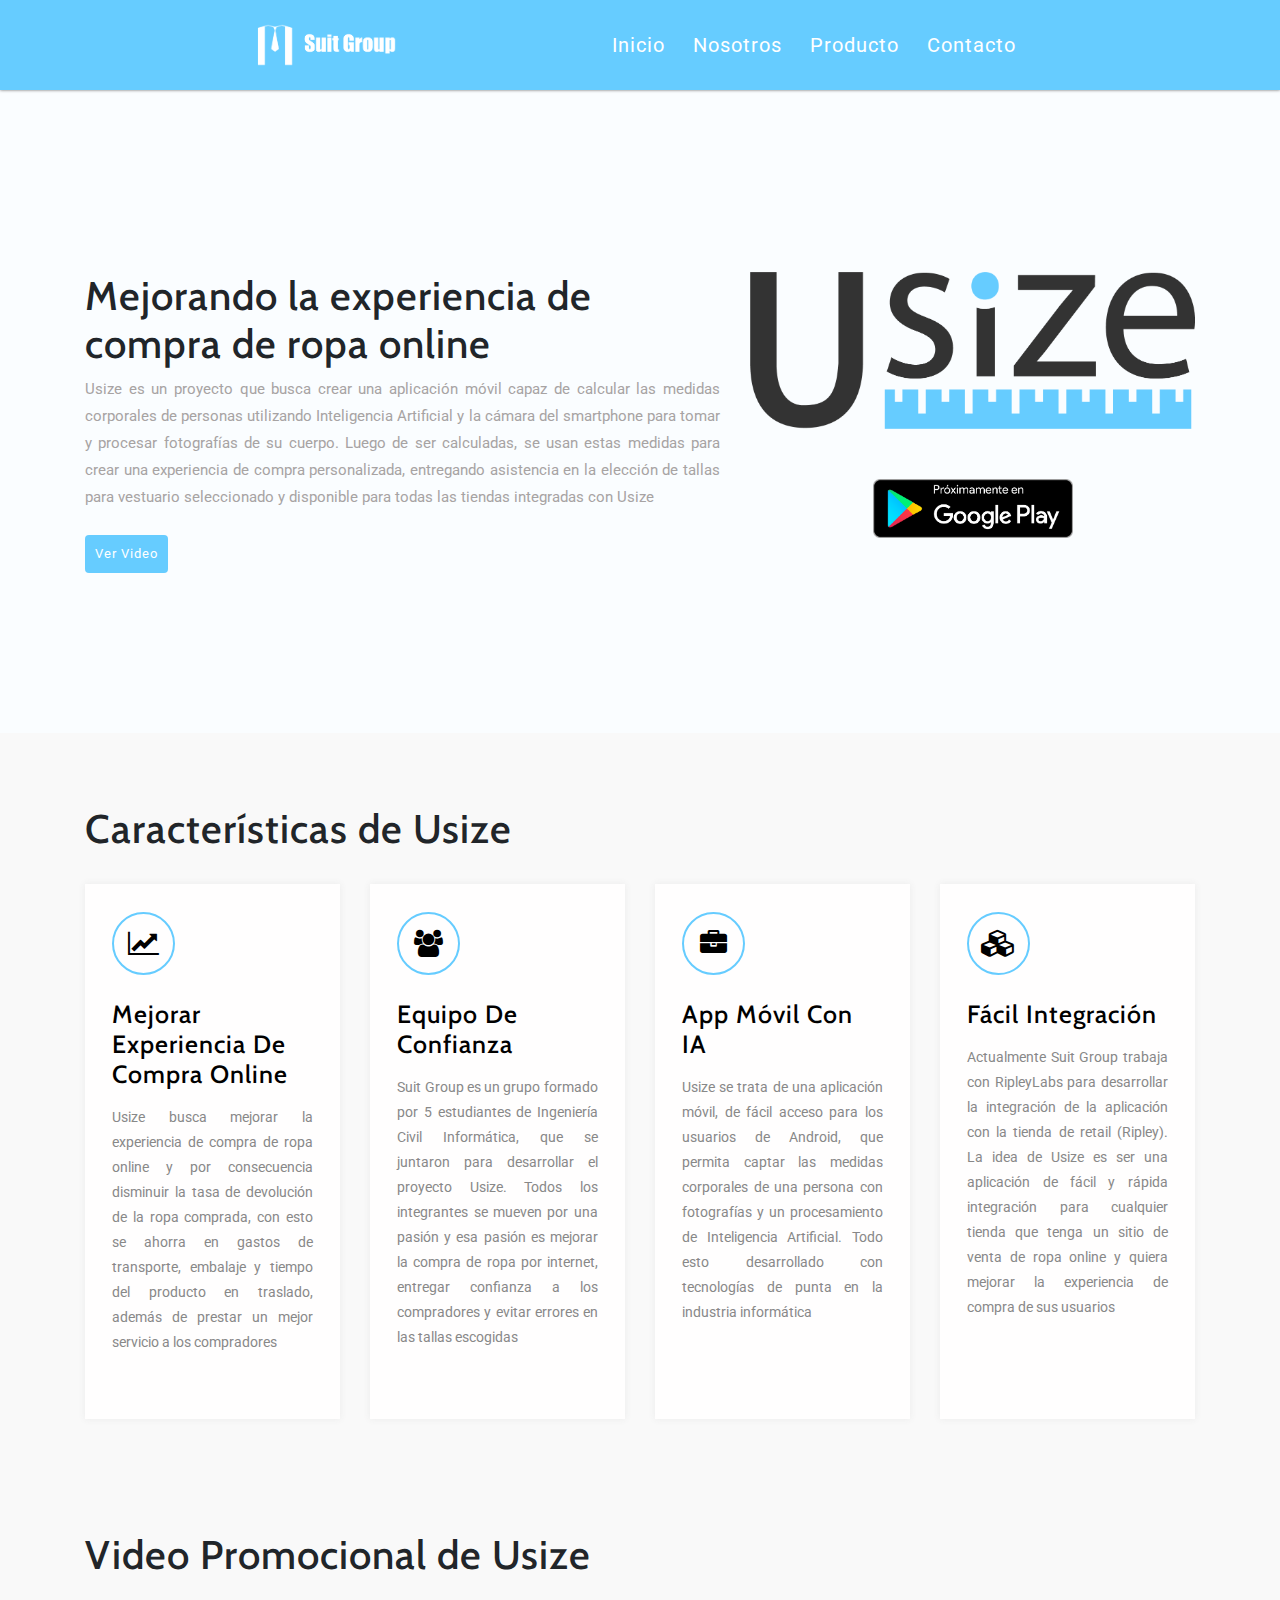
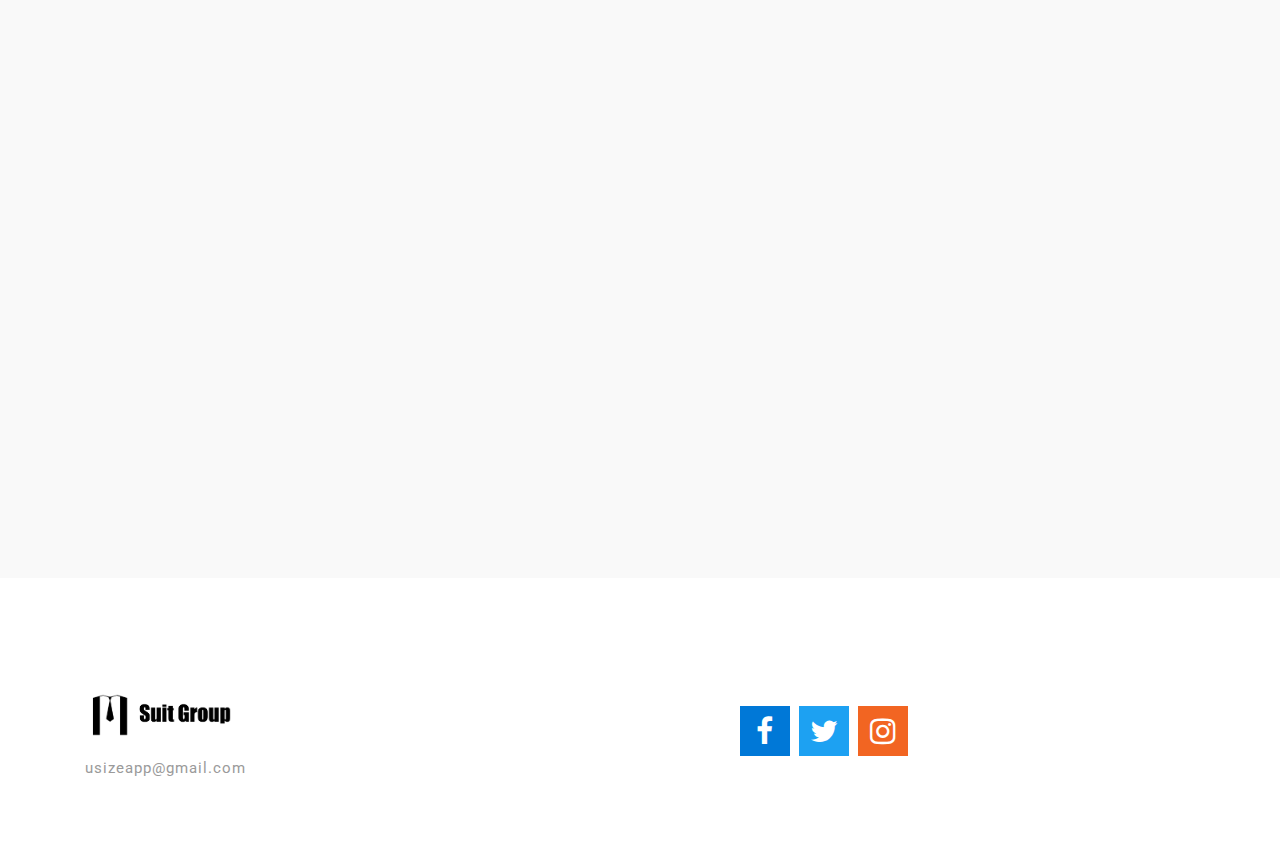
<file: index.html>
<!DOCTYPE html>
<head>
  <title>Suit Group</title>
  <meta charset="UTF-8">
  <!--booststrap-->
  <link href="css/bootstrap.min.css" rel="stylesheet" type="text/css" media="all">
  <!--//booststrap end-->
  <!-- font-awesome icons -->
  <link href="css/font-awesome.min.css" rel="stylesheet">
  <!-- //font-awesome icons -->
  <!--stylesheets-->
  <link href="css/style.css" rel='stylesheet' type='text/css' media="all">
  <!--//stylesheets-->
  <link href="//fonts.googleapis.com/css?family=Cabin:400,500,600,700" rel="stylesheet">
  <link href="//fonts.googleapis.com/css?family=Roboto:300,400,500" rel="stylesheet">
</head>

<body>
  <div class="main-top" id="home">
    <!-- header -->
    <div class="header-top d-lg-flex justify-content-between align-items-right ">
      <div id="logo">
        <h1>
          <a class="logo-sg" href="index.html"><img class= "logo-sg" src="images/largo_blanco.png" ></a>
        </h1>
      </div>
      <nav>
        <ul class="menu">
          <li>
            <a href="index.html" class="active">Inicio</a>
          </li>
          <li>
            <a href="nosotros.html">Nosotros</a>
          </li>
          <li>
            <a href="producto.html">Producto</a>
          </li>
          <li>
            <a href="contacto.html">Contacto</a>
          </li>
        </ul>
      </nav>
    </div>
    <div class="container">
      <div class="slider-info">
        <div class="row">
          <div class="col-lg-7 col-md-7 ">
            <h1>Mejorando la experiencia de compra
              de ropa online</h1>
            <p class="mt-2">Usize es un proyecto que busca crear una aplicación móvil capaz de calcular las medidas corporales de personas utilizando Inteligencia Artificial y la cámara del smartphone para tomar y procesar fotografías de su cuerpo. Luego de ser calculadas, se usan estas medidas para crear una experiencia de compra personalizada, entregando asistencia en la elección de tallas para vestuario seleccionado y disponible para todas las tiendas integradas con Usize</p>
            <div class="outs_more-buttn mt-md-4 mt-3">
              <a href="#video-usize">Ver Video</a>
            </div>
          </div>
          <div class="col-lg-5 col-md-5 banner-two-grid " style="text-align: center">
            <img src="images/b1.png" alt="Usize logo" style="width: 100%;">
            <br>
            <img src="images/google-play-badge.png" alt="googleplay logo" style="width: 200px; padding-top:50px">
          </div>
        </div>
      </div>
    </div>
  </div>
  <!-- banner -->



  <!-- descripcion -->
  <section class="about py-lg-4 py-md-3 py-sm-3 py-3">
    <div class="container py-lg-5 py-md-5 py-sm-4 py-3">
        <h1 class="caracteristicas">Características de Usize</h1>
      <div class="row">
        <div class="col-lg-3 col-md-6 col-sm-6 my-3 about-grid-gried">
          <div class="about-fashion-grid meh">
            <div class="about-icon text-center">
              <span class="fa fa-line-chart" aria-hidden="true"></span>
            </div>
            <div class="about-wthree-grid mb-3 mt-lg-4 mt-3">
              <h4>Mejorar Experiencia de Compra Online</h4>
            </div>
            <p class="mt-2">Usize busca mejorar la experiencia de compra de ropa online y por consecuencia disminuir la tasa de devolución de la ropa comprada, con esto se ahorra en gastos de transporte, embalaje y tiempo del producto en traslado, además de prestar un mejor servicio a los compradores </p>
          </div>
        </div>
        <div class="col-lg-3 col-md-6 col-sm-6 my-3 about-grid-gried">
          <div class="about-fashion-grid meh">
            <div class="about-icon text-center">
              <span class="fa fa-users" aria-hidden="true"></span>
            </div>
            <div class="about-wthree-grid mb-3 mt-lg-4 mt-3">
              <h4>Equipo de Confianza</h4>
            </div>
            <p>Suit Group es un grupo formado por 5 estudiantes de Ingeniería Civil Informática, que se juntaron para desarrollar el proyecto Usize. Todos los integrantes se mueven por una pasión y esa pasión es mejorar la compra de ropa por internet, entregar confianza a los compradores y evitar errores en las tallas escogidas</p>
          </div>
        </div>
        <div class="col-lg-3 col-md-6 col-sm-6 my-3 about-grid-gried">
          <div class="about-fashion-grid meh">
            <div class="about-icon text-center">
              <span class="fa fa-briefcase" aria-hidden="true"></span>
            </div>
            <div class="about-wthree-grid mb-3 mt-lg-4 mt-3">
              <h4>App Móvil con IA</h4>
            </div>
            <p>Usize se trata de una aplicación móvil, de fácil acceso para los usuarios de Android, que permita captar las medidas corporales de una persona con fotografías y un procesamiento de Inteligencia Artificial. Todo esto desarrollado con tecnologías de punta en la industria informática</p>
          </div>
        </div>
        <div class="col-lg-3 col-md-6 col-sm-6 my-3 about-grid-gried">
          <div class="about-fashion-grid meh">
            <div class="about-icon text-center">
              <span class="fa fa-cubes" aria-hidden="true"></span>
            </div>
            <div class="about-wthree-grid mb-3 mt-lg-4 mt-3">
              <h4>Fácil Integración</h4>
            </div>
            <p>Actualmente Suit Group trabaja con RipleyLabs para desarrollar la integración de la aplicación con la tienda de retail (Ripley). La idea de Usize es ser una aplicación de fácil y rápida integración para cualquier tienda que tenga un sitio de venta de ropa online y quiera mejorar la experiencia de compra de sus usuarios</p>
          </div>
        </div>
      </div>
    </div>
  </section>
  <!--//descripcion -->

  <!-- noticias -->
  <section class="about py-lg-4 py-md-3 py-sm-3 py-3">
      <div class="container py-lg-5 py-md-5 py-sm-4 py-3" style="padding-top:0 !important">
        <h1 id="video-usize">Video Promocional de Usize</h1>
        <div class="row">
          <div class="col" align="center">
            <iframe src="https://www.youtube.com/embed/lKqHnBtaF8E" allow="accelerometer; autoplay; encrypted-media; gyroscope; picture-in-picture" allowfullscreen="" width="100%" height="500" frameborder="0"></iframe>
           </div>
        </div>
  </div>
  </section>


  <!-- footer -->
  <section class="footer-w3layouts-bottem py-lg-4 py-md-3 py-sm-3 py-3">
    <div class="container py-lg-5 py-md-5 py-sm-4 py-3">
      <div class="row mt-lg-4 mt-3">
        <div class="col-lg-5 col-md-4 footer-titles my-3">
          <h2>
            <a class="logo-sg" href="index.html"><img class= "logo-sg" src="images/largo.png" ></a>
          </h2>
          <p class="pt-3">
            <a href="mailto:usizeapp@gmail.com">usizeapp@gmail.com</a>
          </p>
        </div>
        <div class="footer-titles col-lg-4 col-md-4 my-3">
          <div class="social-icons mt-3">
            <ul>
              <li class="facebook">
                <a href="https://www.facebook.com/usizeapp">
                  <span class="fa fa-facebook"></span>
                </a>
              </li>
              <li class="twitter">
                <a href="https://twitter.com/usizeapp">
                  <span class="fa fa-twitter"></span>
                </a>
              </li>
              <li class="ig">
                <a href="https://www.instagram.com/usizeapp/">
                  <span class="fa fa-instagram"></span>
                </a>
              </li>
            </ul>
          </div>
        </div>
      </div>
    </div>
  </section>
  <!--//footer -->
</body>

</html>
</file>
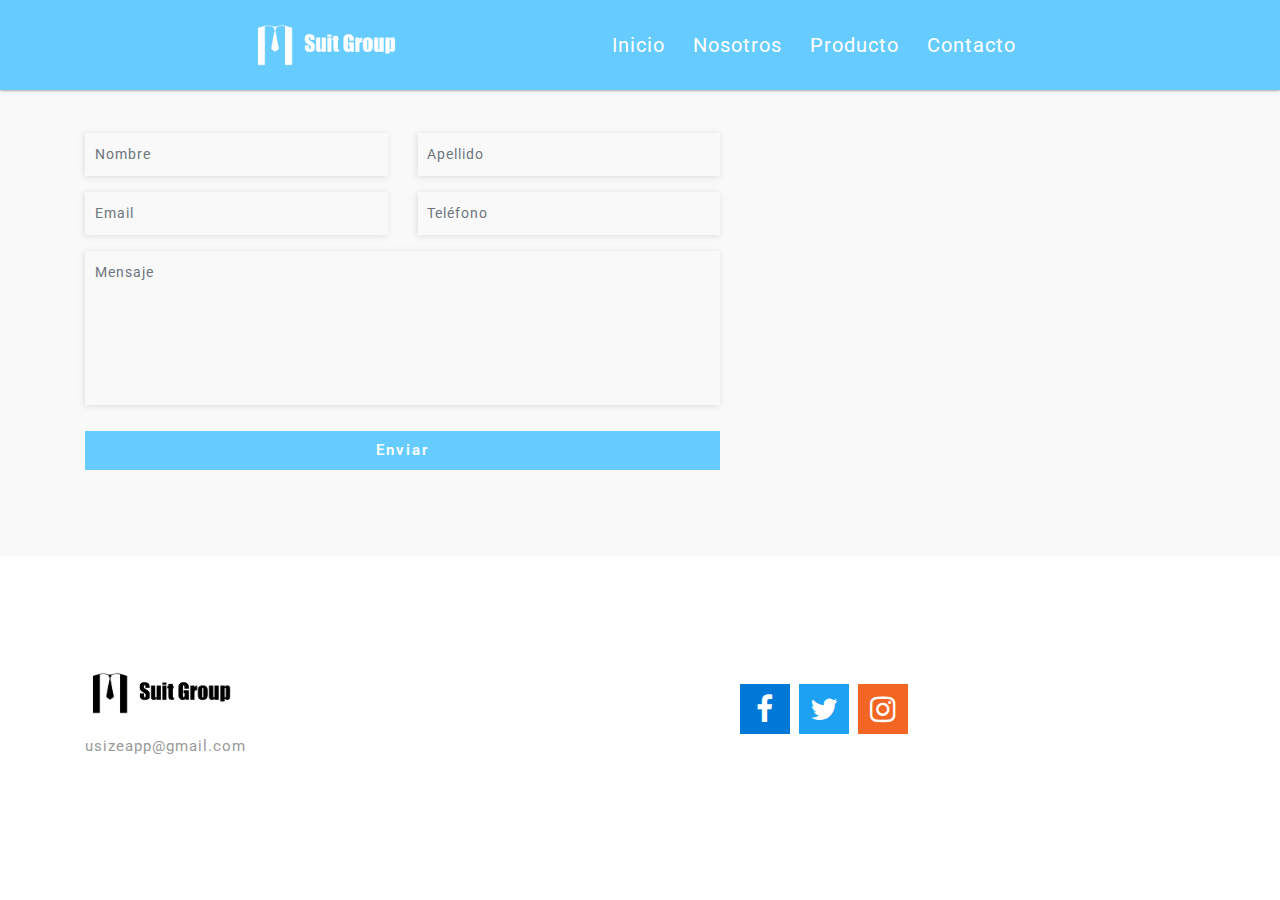
<file: contacto.html>
<!DOCTYPE html>
<head>
  <title>Suit Group - Contacto</title>
  <meta charset="UTF-8">
  <!--booststrap-->
  <link href="css/bootstrap.min.css" rel="stylesheet" type="text/css" media="all">
  <!--//booststrap end-->
  <!-- font-awesome icons -->
  <link href="css/font-awesome.min.css" rel="stylesheet">
  <!-- //font-awesome icons -->
  <!--stylesheets-->
  <link href="css/style.css" rel='stylesheet' type='text/css' media="all">
  <!--//stylesheets-->
  <link href="//fonts.googleapis.com/css?family=Cabin:400,500,600,700" rel="stylesheet">
  <link href="//fonts.googleapis.com/css?family=Roboto:300,400,500" rel="stylesheet">
</head>

<body>
  <div>
    <!-- header -->
    <div class="header-top d-lg-flex justify-content-between align-items-right ">
      <div id="logo">
        <h1>
            <a class="logo-sg" href="index.html"><img class= "logo-sg" src="images/largo_blanco.png" ></a>
        </h1>
      </div>
      <nav>
        <ul class="menu">
          <li>
            <a href="index.html" class="active">Inicio</a>
          </li>
          <li>
            <a href="nosotros.html">Nosotros</a>
          </li>
          <li>
            <a href="producto.html">Producto</a>
          </li>
          <li>
            <a href="contacto.html">Contacto</a>
          </li>
        </ul>
      </nav>
    </div>
  </div>
  <div class="using-border py-3">
    <div class="inner_breadcrumb  ml-4">
      <ul class="short_ls text-center">
        <li>
          <a href="index.html">Inicio</a>
          <span>/ /</span>
        </li>
        <li>Contacto</li>
      </ul>
    </div>
  </div>
  <!-- contact -->
  <section class="contact py-lg-4 py-md-3 py-sm-3 py-3">
    <div class="container py-lg-5 py-md-5 py-sm-4 py-3">
      <div class="row">
        <div class="col-lg-7 col-md-7">
          <form action="mailto:usizeapp@egmail.com" method="post">
            <div class="row">
              <div class="col-lg-6 col-md-6 col-sm-6 form-group contact-forms">
                <input type="text" class="form-control" placeholder="Nombre" required="">
              </div>
              <div class="col-lg-6 col-md-6 col-sm-6 form-group contact-forms">
                <input type="text" class="form-control" placeholder="Apellido" required="">
              </div>
              <div class="col-lg-6 col-md-6 col-sm-6 form-group contact-forms">
                <input type="email" class="form-control" placeholder="Email" required="">
              </div>
              <div class="col-lg-6 col-md-6 col-sm-6 form-group contact-forms">
                <input type="text" class="form-control" placeholder="Teléfono" required="">
              </div>
            </div>
            <div class=" form-group contact-forms">
              <textarea class="form-control" placeholder="Mensaje" required=""></textarea>
            </div>
            <button type="submit" class="btn sent-butnn btn-lg">Enviar</button>

          </form>
        </div>
        <!--//map -->
        <div class="col-lg-5 col-md-5 address_mail_footer_grids"><iframe width="600" height="500" id="gmap_canvas" src="https://maps.google.com/maps?q=usm%20san%20joaquin&t=&z=17&ie=UTF8&iwloc=&output=embed" frameborder="0" scrolling="no" marginheight="0" marginwidth="0"></iframe>
        </div>
        <!-- map -->
      </div>
    </div>
  </section>
  <!--//contact -->
  <!-- footer -->
  <section class="footer-w3layouts-bottem py-lg-4 py-md-3 py-sm-3 py-3">
    <div class="container py-lg-5 py-md-5 py-sm-4 py-3">
      <div class="row mt-lg-4 mt-3">
        <div class="col-lg-5 col-md-4 footer-titles my-3">
          <h2>
            <a class="logo-sg" href="index.html"><img class= "logo-sg" src="images/largo.png" ></a>
          </h2>
          <p class="pt-3">
            <a href="mailto:usizeapp@gmail.com">usizeapp@gmail.com</a>
          </p>
        </div>
        <div class="footer-titles col-lg-4 col-md-4 my-3">
          <div class="social-icons mt-3">
            <ul>
              <li class="facebook">
                <a href="https://www.facebook.com/usizeapp">
                  <span class="fa fa-facebook"></span>
                </a>
              </li>
              <li class="twitter">
                <a href="https://twitter.com/usizeapp">
                  <span class="fa fa-twitter"></span>
                </a>
              </li>
              <li class="ig">
                <a href="https://www.instagram.com/usizeapp/">
                  <span class="fa fa-instagram"></span>
                </a>
              </li>
            </ul>
          </div>
        </div>
      </div>
    </div>
  </section>
  <!--//footer -->
</body>

</html>
</file>
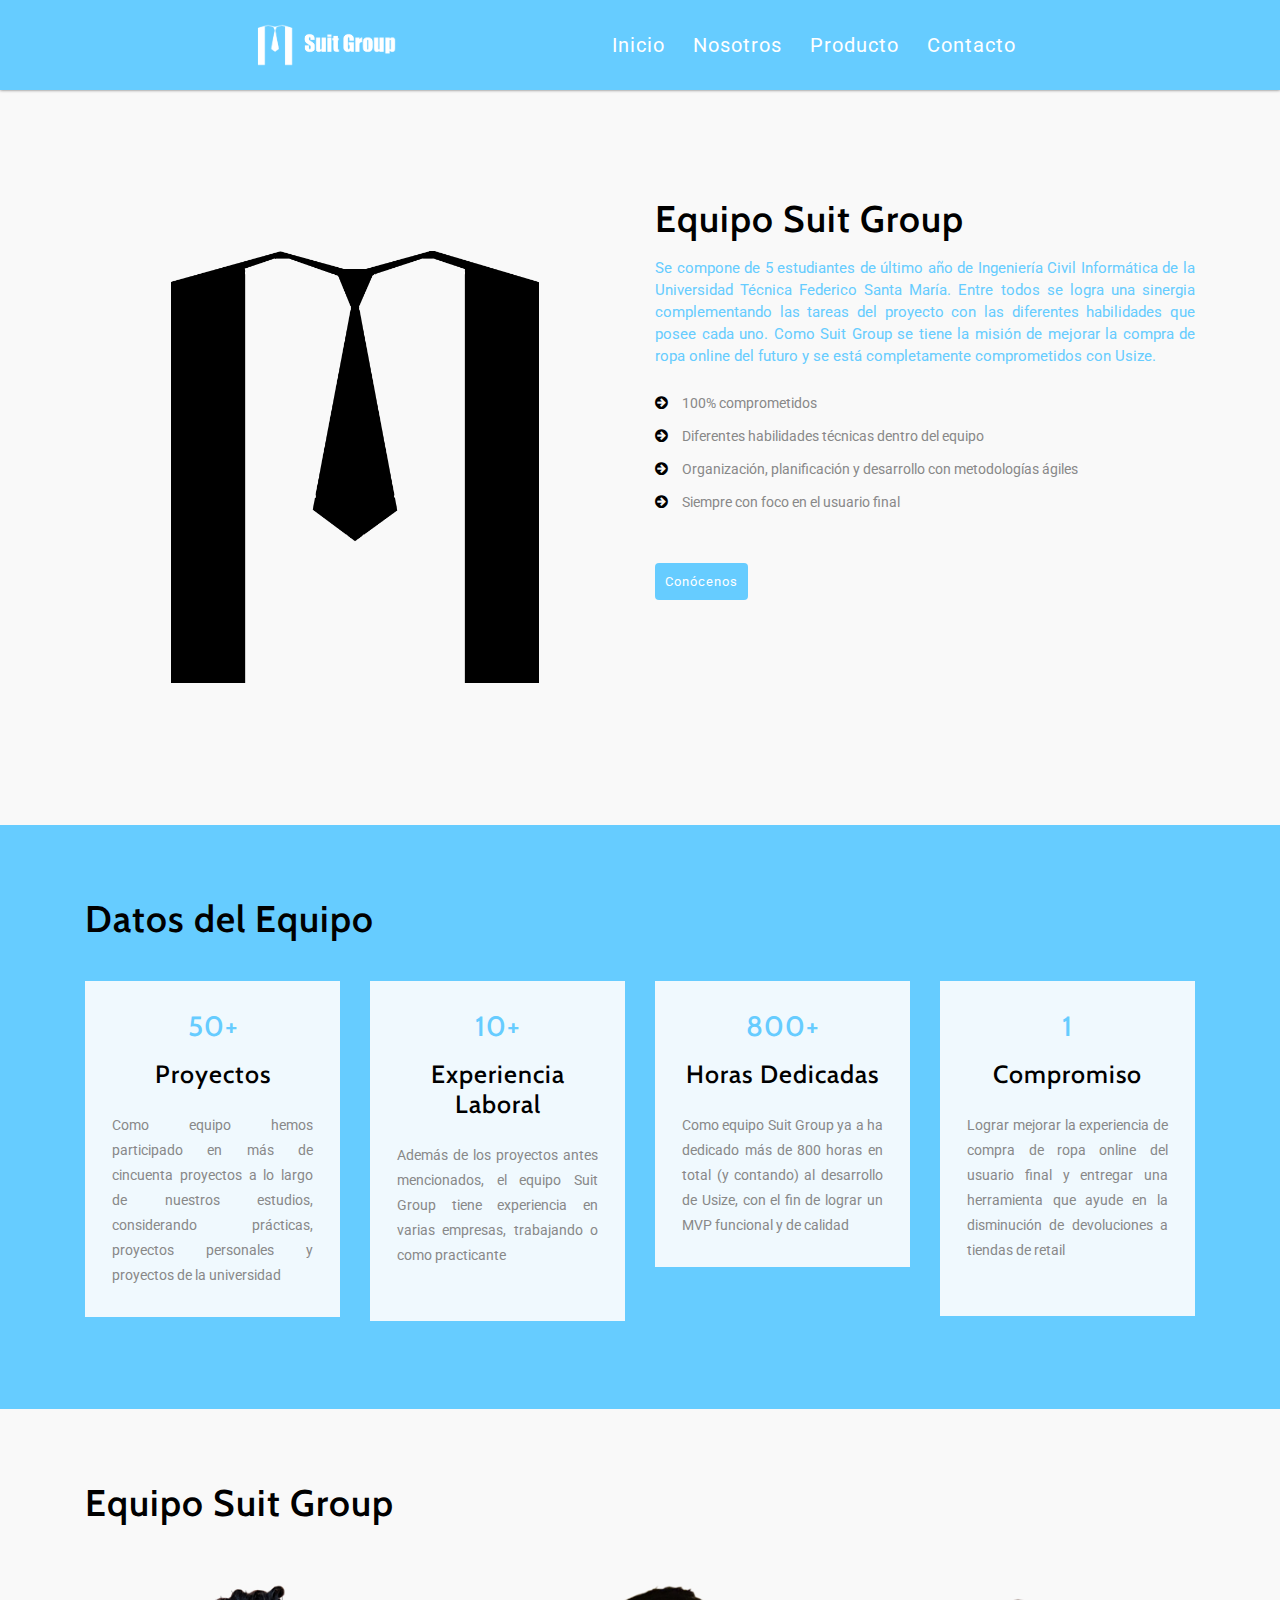
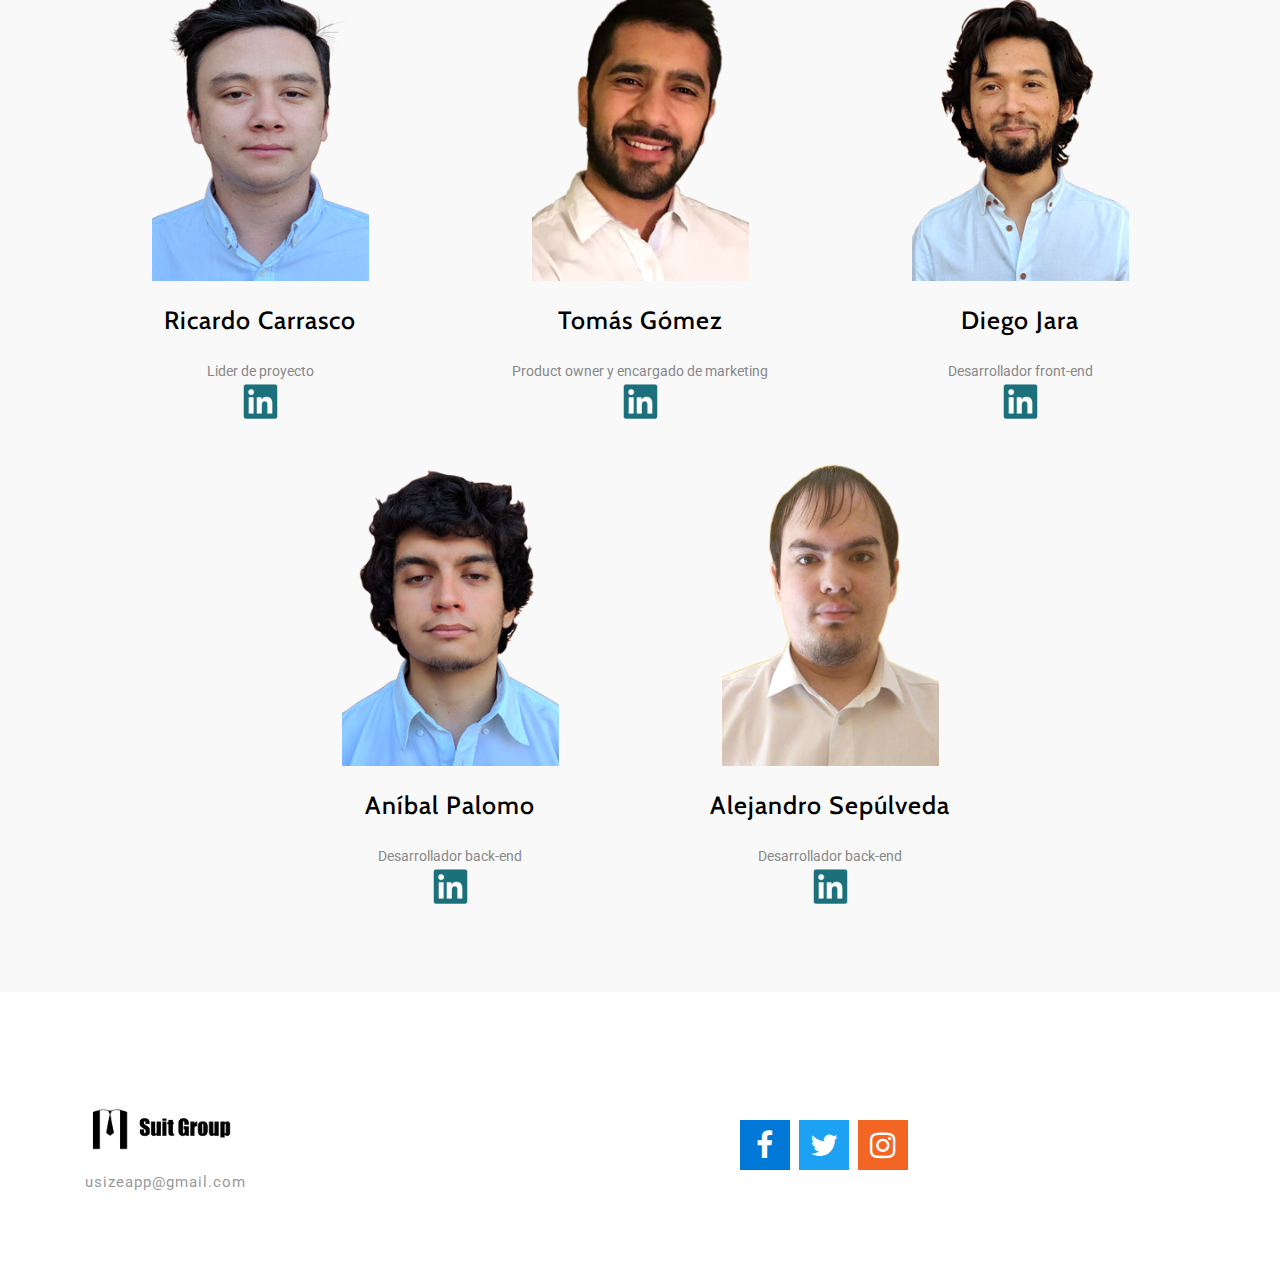
<file: nosotros.html>
<!DOCTYPE html>

<head>
  <title>Suit Group - Nosotros</title>
  <meta charset="UTF-8">
  <!--booststrap-->
  <link href="css/bootstrap.min.css" rel="stylesheet" type="text/css" media="all">
  <!--//booststrap end-->
  <!-- font-awesome icons -->
  <link href="css/font-awesome.min.css" rel="stylesheet">
  <!-- //font-awesome icons -->
  <!--stylesheets-->
  <link href="css/style.css" rel='stylesheet' type='text/css' media="all">
  <!--//stylesheets-->
  <link href="//fonts.googleapis.com/css?family=Cabin:400,500,600,700" rel="stylesheet">
  <link href="//fonts.googleapis.com/css?family=Roboto:300,400,500" rel="stylesheet">
</head>

<body>
  <div>
    <!-- header -->
    <div class="header-top d-lg-flex justify-content-between align-items-right ">
      <div id="logo">
        <h1>
          <a class="logo-sg" href="index.html"><img class="logo-sg" src="images/largo_blanco.png"></a>
        </h1>
      </div>
      <nav>
        <ul class="menu">
          <li>
            <a href="index.html" class="active">Inicio</a>
          </li>
          <li>
            <a href="nosotros.html">Nosotros</a>
          </li>
          <li>
            <a href="producto.html">Producto</a>
          </li>
          <li>
            <a href="contacto.html">Contacto</a>
          </li>
        </ul>
      </nav>
    </div>
  </div>
  <div class="using-border py-3">
    <div class="inner_breadcrumb  ml-4">
      <ul class="short_ls text-center">
        <li>
          <a href="index.html">Inicio</a>
          <span>/ /</span>
        </li>
        <li>Nosotros</li>
      </ul>
    </div>
  </div>
  <!--//banner -->
  <!-- about -->
  <section class="about py-lg-4 py-md-3 py-sm-3 py-3">
    <div class="container py-lg-5 py-md-5 py-sm-4 py-3">
      <div class="row mt-lg-5 mt-md-4 mt-3 ">
        <div class="col-lg-6 col-md-6 my-3">

          <img src="images/logo_SG.png" alt="news image" class="img-fluid">

        </div>
        <div class="col-lg-6 col-md-6 my-3">
          <h3 class="title">Equipo Suit Group</h3>
          <p class="sub-w3layouts-title mt-3">Se compone de 5 estudiantes de último año de Ingeniería Civil Informática
            de la Universidad Técnica Federico Santa María. Entre todos se logra una sinergia complementando las tareas
            del proyecto con las diferentes habilidades que posee cada uno. Como Suit Group se tiene la misión de
            mejorar la compra de ropa online del futuro y se está completamente comprometidos con Usize.</p>
          <div class="wthree-about-list mt-md-4 mt-3">
            <ul>
              <li class="mt-2">
                <span class="fa fa-arrow-circle-right pr-2" aria-hidden="true"></span>
                <p>
                  100% comprometidos</p>
              </li>
              <li class="mt-2">
                <span class="fa fa-arrow-circle-right pr-2" aria-hidden="true"></span>
                <p>
                  Diferentes habilidades técnicas dentro del equipo</p>
              </li>
              <li class="mt-2">
                <span class="fa fa-arrow-circle-right pr-2" aria-hidden="true"></span>
                <p>
                  Organización, planificación y desarrollo con metodologías ágiles </p>
              </li>
              <li class="mt-2">
                <span class="fa fa-arrow-circle-right pr-2" aria-hidden="true"></span>
                <p>
                  Siempre con foco en el usuario final</p>
              </li>
            </ul>
          </div>
          <div class="outs_more-buttn mt-lg-5 mt-md-4 mt-3">
            <a href="#equipo">Conócenos</a>
          </div>
        </div>
      </div>
    </div>
  </section>
  <!--//about -->
  <!-- counter -->
  <section class="counter py-lg-4 py-md-3 py-sm-3 py-3">
    <div class="container py-lg-5 py-md-5 py-sm-4 py-3">
      <h3 class="title mb-md-4 mb-3">Datos del Equipo</h3>
      <div class="row">
        <div class="col-lg-3 col-md-6 col-sm-6 text-center my-3 counter-list-grid">
          <div class="counter-wthree-list">
            <h4>50+</h4>
            <h6 class="mt-3"> proyectos</h6>

            <p class="mt-lg-4 mt-3">Como equipo hemos participado en más de cincuenta proyectos a lo largo de nuestros
              estudios, considerando prácticas, proyectos personales y proyectos de la universidad</p>
          </div>
        </div>
        <div class="col-lg-3 col-md-6 col-sm-6 text-center my-3 counter-list-grid">
          <div class="counter-wthree-list">
            <h4>10+</h4>
            <h6 class="mt-3">experiencia laboral </h6>

            <p class="mt-lg-4 mt-3">Además de los proyectos antes mencionados, el equipo Suit Group tiene experiencia en
              varias empresas, trabajando o como practicante</p> <br>
          </div>
        </div>
        <div class="col-lg-3 col-md-6 col-sm-6 text-center my-3 counter-list-grid">
          <div class="counter-wthree-list">
            <h4>800+</h4>
            <h6 class="mt-3"> horas dedicadas</h6>

            <p class="mt-lg-4 mt-3">Como equipo Suit Group ya a ha dedicado más de 800 horas en total (y contando) al
              desarrollo de Usize, con el fin de lograr un MVP funcional y de calidad</p>
          </div>
        </div>
        <div class="col-lg-3 col-md-6 col-sm-6 text-center my-3 counter-list-grid">
          <div class="counter-wthree-list">
            <h4>1</h4>
            <h6 class="mt-3">Compromiso</h6>

            <p class="mt-lg-4 mt-3">Lograr mejorar la experiencia de compra de ropa online del usuario final y entregar
              una herramienta que ayude en la disminución de devoluciones a tiendas de retail</p> <br>
          </div>
        </div>
      </div>
    </div>
  </section>
  <!--//counter -->
  <!-- team -->
  <section id="equipo" class="about py-lg-4 py-md-3 py-sm-3 py-3">
    <div class="container py-lg-5 py-md-5 py-sm-4 py-3">
      <h3 class="title mb-md-4 mb-3">Equipo Suit Group </h3>
      <div class="row text-center" style="justify-content: center">
        <div class="col-lg-4 col-md-6 col-sm-6 my-3 team-our-wthree">
          <div class="clients-ile-img">
            <img src="images/t1.png" alt=" " class="img-fluid" style="width:62%">
            <div class="my-lg-4 my-3 clients-txt-ile">
              <h4>Ricardo Carrasco</h4>
            </div>
            <p class="to-center">Lider de proyecto</p>
            <a href="https://www.linkedin.com/in/ricardo-francisco-carrasco-14283a161"><img src="images/linkedin.png" style="width:10%;height:10%;"></a>
          </div>
        </div>
        <div class="col-lg-4 col-md-6 col-sm-6 my-3 team-our-wthree">
          <div class="clients-ile-img">
            <img src="images/t2.png" alt=" " class="img-fluid" style="width:62%">
            <div class="my-lg-4 my-3 clients-txt-ile">
              <h4>Tomás Gómez</h4>
            </div>
            <p class="to-center">Product owner y encargado de marketing</p>
            <a href="https://www.linkedin.com/in/tomasgomezm/"><img src="images/linkedin.png" style="width:10%;height:10%;"></a>
          </div>
        </div>
        <div class="col-lg-4 col-md-6 col-sm-6 my-3 team-our-wthree">
          <div class="clients-ile-img">
            <img src="images/t3.png" alt=" " class="img-fluid" style="width:62%">
            <div class="my-lg-4 my-3 clients-txt-ile">
              <h4>Diego Jara</h4>
            </div>
            <p class="to-center">Desarrollador front-end</p>
            <a href="https://www.linkedin.com/in/diego-jara-caballero/"><img src="images/linkedin.png" style="width:10%;height:10%;"></a>
          </div>
        </div>
        <div class="col-lg-4 col-md-6 col-sm-6 my-3 team-our-wthree">
          <div class="clients-ile-img">
            <img src="images/t4.png" alt=" " class="img-fluid" style="width:62%">
            <div class="my-lg-4 my-3 clients-txt-ile">
              <h4>Aníbal Palomo</h4>
            </div>
            <p class="to-center">Desarrollador back-end</p>
            <a href="https://www.linkedin.com/in/anibal-palomo-488127183/"><img src="images/linkedin.png" style="width:10%;height:10%;"></a>
          </div>
        </div>
        <div class="col-lg-4 col-md-6 col-sm-6 my-3 team-our-wthree">
          <div class="clients-ile-img">
            <img src="images/t5.png" alt=" " class="img-fluid" style="width:62%">
            <div class="my-lg-4 my-3 clients-txt-ile">
              <h4>Alejandro Sepúlveda</h4>
            </div>
            <p class="to-center">Desarrollador back-end</p>
            <a href="https://www.linkedin.com/in/b68dc98fc0fd6127/"><img src="images/linkedin.png"
                style="width:10%;height:10%;"></a>
          </div>
        </div>
      </div>
    </div>
  </section>
  <!--//team -->
  <!-- footer -->
  <section class="footer-w3layouts-bottem py-lg-4 py-md-3 py-sm-3 py-3">
    <div class="container py-lg-5 py-md-5 py-sm-4 py-3">
      <div class="row mt-lg-4 mt-3">
        <div class="col-lg-5 col-md-4 footer-titles my-3">
          <h2>
            <a class="logo-sg" href="index.html"><img class="logo-sg" src="images/largo.png"></a>
          </h2>
          <p class="pt-3">
            <a href="mailto:usizeapp@gmail.com">usizeapp@gmail.com</a>
          </p>
        </div>
        <div class="footer-titles col-lg-4 col-md-4 my-3">
          <div class="social-icons mt-3">
            <ul>
              <li class="facebook">
                <a href="https://www.facebook.com/usizeapp">
                  <span class="fa fa-facebook"></span>
                </a>
              </li>
              <li class="twitter">
                <a href="https://twitter.com/usizeapp">
                  <span class="fa fa-twitter"></span>
                </a>
              </li>
              <li class="ig">
                <a href="https://www.instagram.com/usizeapp/">
                  <span class="fa fa-instagram"></span>
                </a>
              </li>
            </ul>
          </div>
        </div>
      </div>
    </div>
  </section>
  <!--//footer -->
</body>

</html>
</file>
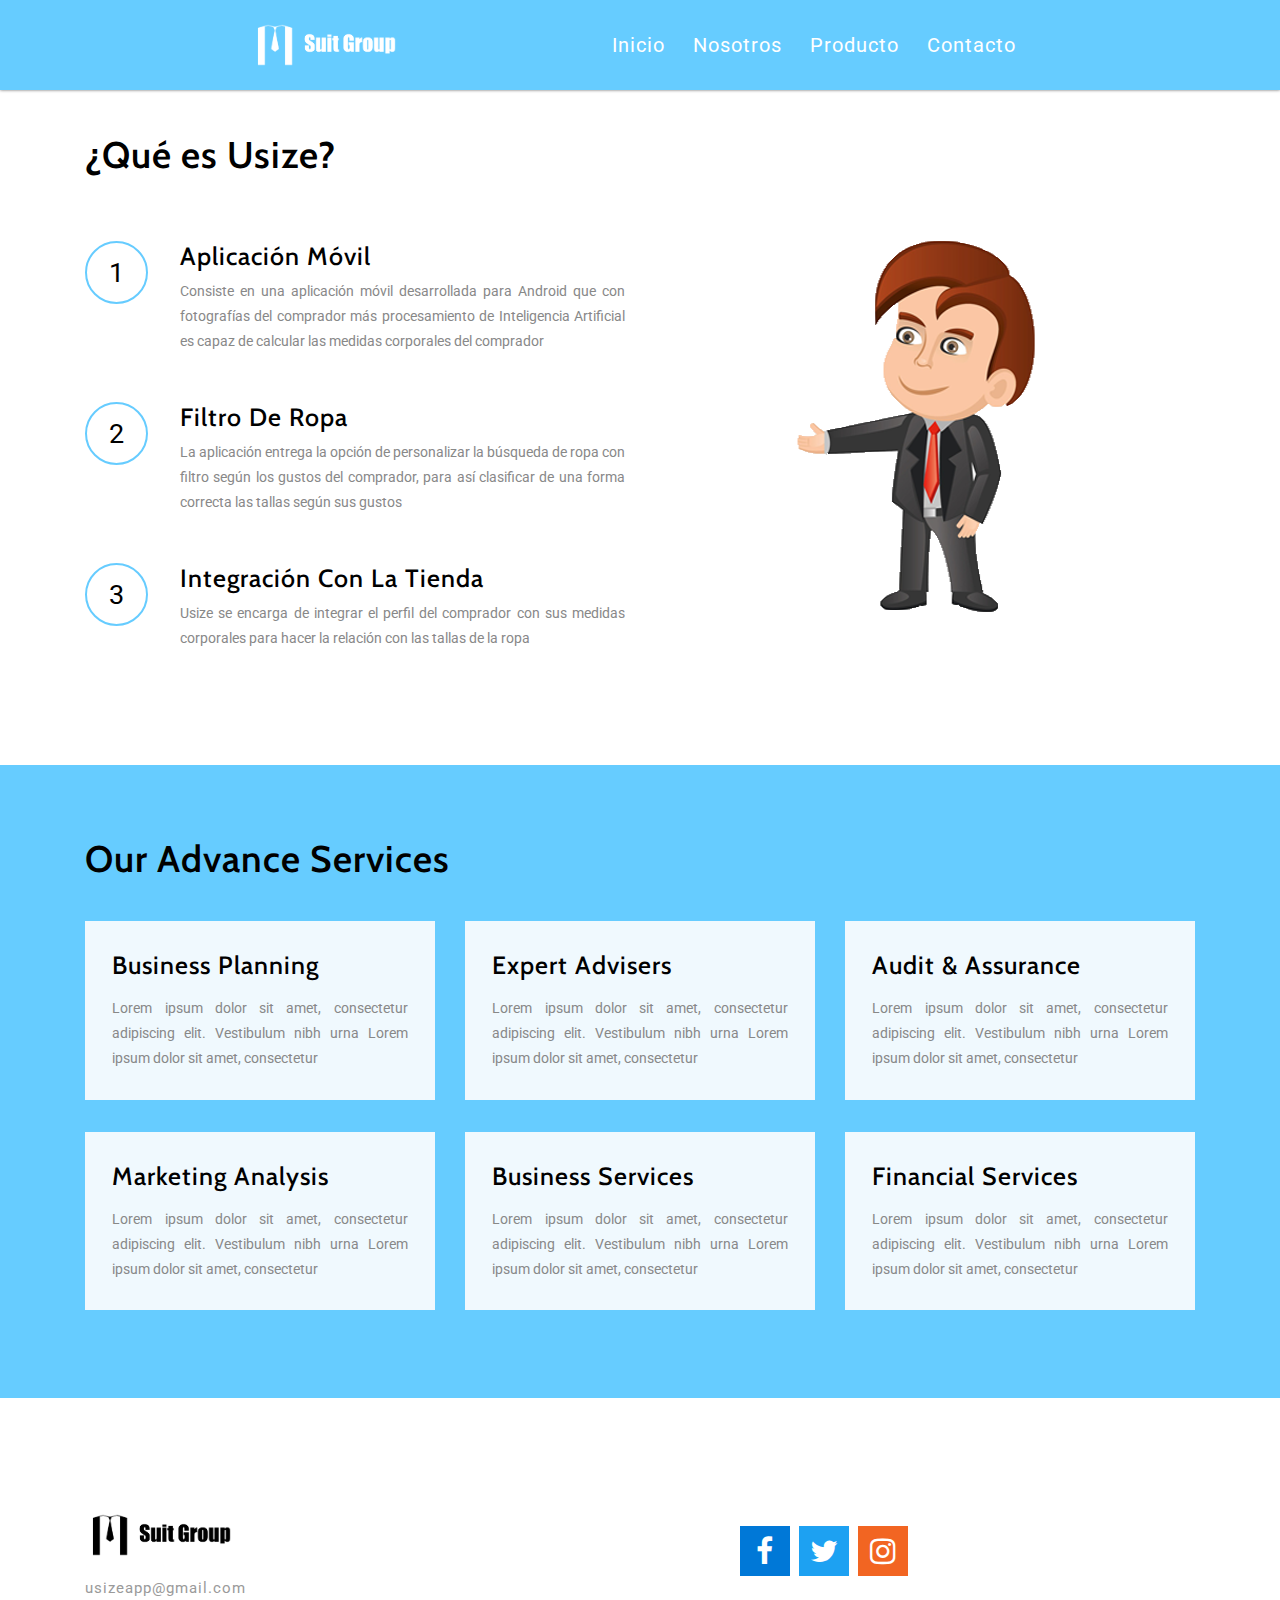
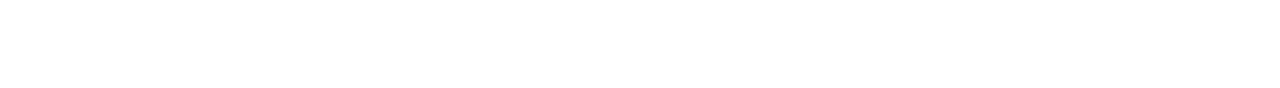
<file: producto.html>
<!DOCTYPE html>
<head>
  <title>Suit Group - Producto</title>
  <meta charset="UTF-8">
  <!--booststrap-->
  <link href="css/bootstrap.min.css" rel="stylesheet" type="text/css" media="all">
  <!--//booststrap end-->
  <!-- font-awesome icons -->
  <link href="css/font-awesome.min.css" rel="stylesheet">
  <!-- //font-awesome icons -->
  <!--stylesheets-->
  <link href="css/style.css" rel='stylesheet' type='text/css' media="all">
  <!--//stylesheets-->
  <link href="//fonts.googleapis.com/css?family=Cabin:400,500,600,700" rel="stylesheet">
  <link href="//fonts.googleapis.com/css?family=Roboto:300,400,500" rel="stylesheet">
</head>

<body>
  <div>
    <!-- header -->
    <div class="header-top d-lg-flex justify-content-between align-items-right ">
      <div id="logo">
        <h1>
            <a class="logo-sg" href="index.html"><img class= "logo-sg" src="images/largo_blanco.png" ></a>
        </h1>
      </div>
      <nav>
        <ul class="menu">
          <li>
            <a href="index.html" class="active">Inicio</a>
          </li>
          <li>
            <a href="nosotros.html">Nosotros</a>
          </li>
          <li>
            <a href="producto.html">Producto</a>
          </li>
          <li>
            <a href="contacto.html">Contacto</a>
          </li>
        </ul>
      </nav>
    </div>

  </div>
  <div class="using-border py-3">
    <div class="inner_breadcrumb  ml-4">
      <ul class="short_ls text-center">
        <li>
          <a href="index.html">Inicio</a>
          <span>/ /</span>
        </li>
        <li>Producto</li>
      </ul>
    </div>
  </div>
  <!-- service -->
  <section class="service py-lg-4 py-md-3 py-sm-3 py-3">
    <div class="container py-lg-5 py-md-5 py-sm-4 py-3">
      <h3 class="title mb-3">¿Qué es Usize? </h3>
      <div class="row">
        <div class="col-lg-6 col-md-7">
          <div class="service-grid-wthree mt-lg-5 mt-md-4 my-3">
            <div class="row mt-lg-4 mt-md-4 mt-sm-3 mt-2">
              <div class="col-lg-2 col-md-3 col-sm-2 service-jst-icon">
                <div class="service-icon text-center ">
                  <span aria-hidden="true">1</span>
                </div>
              </div>
              <div class="ser-sevice-grid col-lg-10 col-md-9 col-sm-10">

                <h4>Aplicación Móvil</h4>
                <p class="mt-2">Consiste en una aplicación móvil desarrollada para Android que con fotografías del comprador más procesamiento de Inteligencia Artificial es capaz de calcular las medidas corporales del comprador </p>
              </div>
            </div>
          </div>
          <div class="service-grid-wthree mt-lg-5 mt-md-4 my-3">
            <div class="row mt-lg-4 mt-md-4 mt-sm-3 mt-2">
              <div class="col-lg-2 col-md-3 col-sm-2">
                <div class="service-icon text-center ">
                  <span aria-hidden="true">2</span>
                </div>
              </div>
              <div class="ser-sevice-grid col-lg-10 col-md-9 col-sm-10">

                <h4>Filtro de Ropa</h4>
                <p class="mt-2">La aplicación entrega la opción de personalizar la búsqueda de ropa con filtro según los gustos del comprador, para así clasificar de una forma correcta las tallas según sus gustos </p>
              </div>
            </div>
          </div>
          <div class="service-grid-wthree mt-lg-5 mt-md-4 my-3">
            <div class="row mt-lg-4 mt-md-4 mt-sm-3 mt-2">
              <div class="col-lg-2 col-md-3 col-sm-2">
                <div class="service-icon text-center ">
                  <span aria-hidden="true">3</span>
                </div>
              </div>
              <div class="ser-sevice-grid col-lg-10 col-md-9 col-sm-10">

                <h4>Integración con la tienda</h4>
                <p class="mt-2">Usize se encarga de integrar el perfil del comprador con sus medidas corporales para hacer la relación con las tallas de la ropa </p>
              </div>
            </div>
          </div>
        </div>
        <div class="col-lg-6 col-md-5 text-center">
          <img src="images/s2.png" alt="news image" class="img-fluid">
        </div>

      </div>
    </div>
  </section>
  <!--//service -->

  <!-- service-two -->
  <section class="service-two py-lg-4 py-md-3 py-sm-3 py-3">
    <div class="container py-lg-5 py-md-4 py-sm-4 py-3">
      <h3 class="title mb-md-4 mb-3">Our Advance Services </h3>
      <div class="row">
        <div class="col-lg-4 col-md-6 col-sm-6 service-grid-wthree my-3">
          <div class="ser-fashion-grid ">
            <div class="ser-sevice-grid mb-3">
              <h4>Business Planning</h4>
            </div>
            <p>Lorem ipsum dolor sit amet, consectetur adipiscing elit. Vestibulum nibh urna Lorem ipsum dolor sit amet, consectetur</p>
          </div>
        </div>
        <div class="col-lg-4 col-md-6 col-sm-6 service-grid-wthree my-3">
          <div class="ser-fashion-grid ">
            <div class="ser-sevice-grid mb-3">
              <h4>Expert Advisers</h4>
            </div>
            <p>Lorem ipsum dolor sit amet, consectetur adipiscing elit. Vestibulum nibh urna Lorem ipsum dolor sit amet, consectetur</p>
          </div>
        </div>
        <div class="col-lg-4 col-md-6 col-sm-6 service-grid-wthree my-3">
          <div class="ser-fashion-grid ">
            <div class="ser-sevice-grid mb-3">
              <h4>Audit & Assurance</h4>
            </div>
            <p>Lorem ipsum dolor sit amet, consectetur adipiscing elit. Vestibulum nibh urna Lorem ipsum dolor sit amet, consectetur</p>
          </div>
        </div>
        <div class="col-lg-4 col-md-6 col-sm-6 service-grid-wthree my-3">
          <div class="ser-fashion-grid ">
            <div class="ser-sevice-grid mb-3">
              <h4>Marketing Analysis</h4>
            </div>
            <p>Lorem ipsum dolor sit amet, consectetur adipiscing elit. Vestibulum nibh urna Lorem ipsum dolor sit amet, consectetur</p>
          </div>
        </div>
        <div class="col-lg-4 col-md-6 col-sm-6 service-grid-wthree my-3">
          <div class="ser-fashion-grid ">
            <div class="ser-sevice-grid mb-3">
              <h4>Business Services</h4>
            </div>
            <p>Lorem ipsum dolor sit amet, consectetur adipiscing elit. Vestibulum nibh urna Lorem ipsum dolor sit amet, consectetur</p>
          </div>
        </div>
        <div class="col-lg-4 col-md-6 col-sm-6 service-grid-wthree my-3">
          <div class="ser-fashion-grid ">
            <div class="ser-sevice-grid mb-3">
              <h4>Financial Services</h4>
            </div>
            <p>Lorem ipsum dolor sit amet, consectetur adipiscing elit. Vestibulum nibh urna Lorem ipsum dolor sit amet, consectetur</p>
          </div>
        </div>
      </div>
    </div>
  </section>
  <!-- service-two -->
  <!-- footer -->
  <section class="footer-w3layouts-bottem py-lg-4 py-md-3 py-sm-3 py-3">
    <div class="container py-lg-5 py-md-5 py-sm-4 py-3">
      <div class="row mt-lg-4 mt-3">
        <div class="col-lg-5 col-md-4 footer-titles my-3">
          <h2>
            <a class="logo-sg" href="index.html"><img class= "logo-sg" src="images/largo.png" ></a>
          </h2>
          <p class="pt-3">
            <a href="mailto:usizeapp@gmail.com">usizeapp@gmail.com</a>
          </p>
        </div>
        <div class="footer-titles col-lg-4 col-md-4 my-3">
          <div class="social-icons mt-3">
            <ul>
              <li class="facebook">
                <a href="https://www.facebook.com/usizeapp">
                  <span class="fa fa-facebook"></span>
                </a>
              </li>
              <li class="twitter">
                <a href="https://twitter.com/usizeapp">
                  <span class="fa fa-twitter"></span>
                </a>
              </li>
              <li class="ig">
                <a href="https://www.instagram.com/usizeapp/">
                  <span class="fa fa-instagram"></span>
                </a>
              </li>
            </ul>
          </div>
        </div>
      </div>
    </div>
  </section>
  <!--//footer -->
</body>

</html>
</file>
<file: css/style.css>
/*--
Author: W3layouts
Author URL: http://w3layouts.com
License: Creative Commons Attribution 3.0 Unported
License URL: http://creativecommons.org/licenses/by/3.0/
--*/
html,
body {
padding: 0;
margin: 0;
background: #fff;
letter-spacing: 1px;
font-family: 'Roboto', sans-serif;
}
html {
scroll-behavior: smooth;
}
body a {
outline: none;
transition: 0.5s all;
-webkit-transition: 0.5s all;
-moz-transition: 0.5s all;
-o-transition: 0.5s all;
-ms-transition: 0.5s all;
text-decoration: none;
}
body a:hover {
text-decoration: none;
}
body a:focus,
a:hover {
text-decoration: none;
}
a.logo-sg {
    color: white !important;
}
img.logo-sg { 
    height: 50px;
}
.logo-sg{
    margin-right: 10px;
}

input[type="button"],
input[type="submit"] {
transition: 0.5s all;
-webkit-transition: 0.5s all;
-moz-transition: 0.5s all;
-o-transition: 0.5s all;
-ms-transition: 0.5s all;
letter-spacing: 1px;
font-family: 'Roboto', sans-serif;
}
select,input[type="email"],input[type="text"],input[type=password],
input[type="button"],input[type="submit"],textarea,span{
font-family: 'Roboto', sans-serif;
transition:0.5s all;
-webkit-transition:0.5s all;
-moz-transition:0.5s all;
-o-transition:0.5s all;
-ms-transition:0.5s all;
letter-spacing: 1px;
}
h1,
h2,
h3,
h4,
h5,
h6 {
margin: 0;
padding: 0;
font-family: 'Cabin', sans-serif;
letter-spacing: 1px;
}
p {
margin: 0;
padding: 0;
letter-spacing:0px;
font-family: 'Roboto', sans-serif;
text-align: justify;
}
ul {
margin: 0;
padding: 0;
list-style-type: none;
}
ul li{display:inline-block;}
/*-- //Reset-Code --*/
h3.title {
font-size: 40px;
color: #000;
letter-spacing: 1px;
font-weight:600;
}
.about-fashion-grid{
    }

.about-fashion-grid p,.wthree-about-list ul li p,.ser-sevice-grid p,
.table-sub-title ul li,.counter-wthree-list p,.ser-fashion-grid p,.error-founded p,.clients-ile-img p{
font-size: 14px;
color:#888888;
line-height: 25px;
}
p.sub-w3layouts-title {
    font-size: 16px;
    font-weight: 400;
    color: #66CCFF;
    line-height: 22px;
}
.about-wthree-grid h4 ,.ser-sevice-grid h4,.table-mid-head h4,.counter-wthree-list h6,.error-founded h5,.clients-ile-img h4{
    font-size: 25px;
    color: #000;
    text-transform: capitalize;
    font-weight: 500;
}
h5.top-title{
    color: #f8a640;
    font-size: 24px;
    font-weight: 700;
    /* font-weight: 500; */
}
/* header */
/* navigation */
#logo a {
    float: left;
    display: initial;
    font-size: 32px;
    color: #705ecf;
    text-shadow: 2px 5px 3px rgba(0, 0, 0, 0.06);
    padding: 0;
    font-weight: 600;
}
/* CSS Document */
.toggle-2,
.toggle,
[id^=drop] {
    display: none;
}

/* Giving a background-color to the nav container. */
nav {
    padding: 0;
    margin-top: 10px;
}

#logo a {
    float: left;
    display: initial;
    font-size: 32px;
    color: #fff;
    text-shadow: 2px 5px 3px rgba(0, 0, 0, 0.06);
    padding: 0;
    font-weight: 600;
}

/* Since we'll have the "ul li" "float:left"
 * we need to add a clear after the container. */

nav:after {
    content: "";
    display: table;
    clear: both;
}

/* Removing padding, margin and "list-style" from the "ul",
 * and adding "position:reltive" */
nav ul {
    float: right;
    padding: 0;
    margin: 0;
    list-style: none;
    position: relative;
}

/* Positioning the navigation items inline */
nav ul li {
    margin: 0px;
    display: inline-block;
    float: left;
}

/* Styling the links */
nav a {
    color: #ffffff;
    font-size: 20px;
    letter-spacing: 1px;
    margin: 0 14px;
    font-weight: 400;
}
nav a:hover{color:#fff;
 opacity:0.8;}
/* Background color change on Hover */

/*.menu li a.active,
nav a:hover,
nav ul ul li a:hover {
    color: #05b993;
}*/

/* Hide Dropdowns by Default
 * and giving it a position of absolute */
nav ul ul {
    display: none;
    position: absolute;
    top: 23px;
    background: #000;
    padding: 10px;
    -webkit-border-radius: 4px;
    -o-border-radius: 4px;
    -ms-border-radius: 4px;
    -moz-border-radius: 4px;
    border-radius: 4px;
    z-index: 9;
    /* has to be the same number as the "line-height" of "nav a" */
}

/* Display Dropdowns on Hover */
nav ul li:hover>ul {
    display: inherit;
}

/* Fisrt Tier Dropdown */
nav ul ul li {
    width: 170px;
    float: none;
    display: list-item;
    position: relative;
    -webkit-border-radius: 4px;
    -o-border-radius: 4px;
    -ms-border-radius: 4px;
    -moz-border-radius: 4px;
    border-radius: 4px;
    transition: 0.5s all;
    -webkit-transition: 0.5s all;
    -moz-transition: 0.5s all;
    -o-transition: 0.5s all;
    -ms-transition: 0.5s all;
}

nav ul ul li a {
    color: #fff;
    display: block;
    font-size: 15px;
    margin: 0;
    margin: 10px;
}

/* Second, Third and more Tiers	
 * We move the 2nd and 3rd etc tier dropdowns to the left
 * by the amount of the width of the first tier.
*/
nav ul ul ul li {
    position: relative;
    top: -60px;
    /* has to be the same number as the "width" of "nav ul ul li" */
    left: 170px;
}


/* Change ' +' in order to change the Dropdown symbol */
li>a:only-child:after {
    content: '';
}

/* Media Queries
--------------------------------------------- */
@media all and (max-width : 991px) {
    #logo {
        display: block;
        padding: 0;
        width: 100%;
        text-align: center;
        float: none;
    }

    nav {
        margin: 0;
    }

    /* Hide the navigation menu by default */
    /* Also hide the  */
    .toggle+a,
    .menu {
        display: none;
    }

    /* Stylinf the toggle lable */
    .toggle {
        display: block;
        padding: 6px 12px;
        font-size: 14px;
        text-decoration: none;
        border: none;
        float: right;
        color: #000;
        font-weight: 500;
        letter-spacing: 1px;
        border: 1px solid #000;
        margin-bottom: 0;
        cursor: pointer;
        -webkit-border-radius: 4px;
        -o-border-radius: 4px;
        -ms-border-radius: 4px;
        -moz-border-radius: 4px;
        border-radius: 4px;
        transition: 0.5s all;
        -webkit-transition: 0.5s all;
        -moz-transition: 0.5s all;
        -o-transition: 0.5s all;
        -ms-transition: 0.5s all;
    }

    .menu .toggle {
        float: none;
        text-align: center;
        margin: auto;
        max-width: 120px;
        padding: 5px;
        font-size: 14px;
        letter-spacing: .5px;
        color: #fff;
        font-weight: 400;
        border: none;
    }

    /* Display Dropdown when clicked on Parent Lable */
    [id^=drop]:checked+ul {
        display: block;
        background: #bbbaba;
        padding: 15px 0;
        text-align: center;
        width: 100%;
    }

    /* Change menu item's width to 100% */
    nav ul li {
        display: block;
        width: 100%;
        padding: 5px 0;
    }

    nav a:hover,
    nav ul ul ul a {
        background-color: transparent;
    }

    /* Hide Dropdowns by Default */
    nav ul ul {
        float: none;
        position: static;
        color: #fff;
        /* has to be the same number as the "line-height" of "nav a" */
    }

    /* Hide menus on hover */
    nav ul ul li:hover>ul,
    nav ul li:hover>ul {
        display: none;
    }

    /* Fisrt Tier Dropdown */
    nav ul ul li {
        display: block;
        width: 100%;
        padding: 0;
    }

    nav ul ul ul li {
        position: static;
        /* has to be the same number as the "width" of "nav ul ul li" */
    }

    nav ul ul li a {
        color: #fff;
        font-size: 15px;
        padding: 0;
    }
}

/* dropdown */
#demo {
    margin: 10px 0 0px 0;
}

#demo .wrapper {
    display: inline-block;
    position: relative;
}

#demo .parent {
    height: 100%;
    width: 100%;
    display: block;
    cursor: pointer;
    line-height: 30px;
    height: 30px;
    color: #fff;
    z-index: 2;
    position: relative;
    -webkit-transition: border-radius .1s linear, background .1s linear, z-index 0s linear;
    -webkit-transition-delay: .8s;
    text-align: center;
    color: #fff;
    text-transform: capitalize;
    font-weight: 500;
    font-size: 15px;
    letter-spacing: 1px;
    padding-left: 0;
    padding-right: 0;
}

#demo .parent:hover,
#demo .content:hover~.parent {
    -webkit-transition-delay: 0s, 0s, 0s;
}

#demo .content:hover~.parent {
    border-bottom-left-radius: 0;
    border-bottom-right-radius: 0;
    z-index: 0;
}

#demo .content {
    position: absolute;
    top: 0;
    display: block;
    z-index: 1;
    height: 0;
    width: 150px;
    padding-top: 30px;
    -webkit-transition: height .5s ease;
    -webkit-transition-delay: .4s;
}

#demo .wrapper:active .content {
    height: 150px;
    z-index: 3;
    -webkit-transition-delay: 0s;
}

#demo .content:hover {
    height: 150px;
    z-index: 3;
    -webkit-transition-delay: 0s;
}


#demo .content ul {
    background: #fff;
    margin: 0;
    padding: 0;
    overflow: hidden;
    height: 100%;
    border-bottom-left-radius: 5px;
    border-bottom-right-radius: 5px;
}

#demo .content ul a {
    text-decoration: none;
    padding: 0;
}

#demo .content li:hover {
    background: #f8f9fa;
}

#demo .content li {
    list-style: none;
    text-align: left;
    color: #999;
    font-size: 16px;
    line-height: 30px;
    height: 40px;
    line-height: 40px;
    padding-left: 10px;
    border-top: 1px solid #eee;
}

#demo .content li:last-of-type {
    border-bottom-left-radius: 5px;
    border-bottom-right-radius: 5px;
}

/* //dropdown */
/* //navigation */
/* search */
.search-w3layouts input[type="search"] {
    outline: none;
    padding: 12px 15px;
    color: #000;
    font-size: 13px;
    border: none;
    letter-spacing: 1px;
    background: #f7f7f7;
}

.search-w3layouts button {
    background: #000;
    color: #fff;
    border: none;
    font-size: 14px;
    padding: 10px 15px;
    -webkit-border-radius: 0px;
    -o-border-radius: 0px;
    -moz-border-radius: 0px;
    -ms-border-radius: 0px;
    border-radius: 0;
}

/* //search */
/* banner */
.main-top{
    position:relative;
    background-color: #66cbfc08;
}
.header-top {
    position: absolute;
    width: 100%;
    z-index: 99;
    background:#66CCFF;
    padding: 20px 250px 20px 250px;
    box-shadow: 0px 0px 3px #6b6b6b;
}

.slider-info h5 {
    font-size: 3.5em;
    color:#000;
    margin-bottom: 12px;
}
.slider-info {
    padding: 21em 0em 15em;
}
.slider-info p {
    font-size: 15px;
    color:#a7a3a3;
    font-weight:400;
    line-height: 27px;
    text-align: justify;
    text-justify: inter-word;
}
.outs_more-buttn a {
    font-size: 13px;
    color: #ffffff;
    text-decoration: none;
    font-weight: 400;
    text-transform: capitalize;
    display: inline-block;
    letter-spacing: 1px;
    background-color:#66CCFF;
    outline: none;
    border-radius: 4px;
    padding: 9px 10px;
    border: none;
}
.outs_more-buttn a:hover{
opacity:0.8;
}
/*--//banner-- */
/*--inner-banne-- */
.inner_page-banner {
    background: url(../images/nosotros.png) no-repeat center;
    max-width: 100%;
    background-size: auto;
    -webkit-background-size: cover;
    -moz-background-size: cover;
    -o-background-size: cover;
    -ms-background-size: cover;
    min-height: 600px;
}
.using-border {
    width: 100%;
    border: none;
    background: #eaeaea;
    box-shadow: 0 0 5px #d6d6d6;
}
ul.short_ls li a {
    color: #66CCFF;
    text-decoration: none;
    font-size: 19px;
    letter-spacing: 0px;
}
ul.short_ls li {
    list-style: none;
    display: inline-block;
    letter-spacing: 1px;
    font-size: 14px;
    color: #000;
}
.page-name {
    padding: 10em 0em 0em;

}
.page-name h5 {
    font-size: 95px;
    color: #fff;
    text-transform: uppercase;
    text-align: center;
}
/*--//inner-banne-- */
/* about */
.about-fashion-grid,.counter-wthree-list,.ser-fashion-grid{
    background:rgba(255, 254, 254, 0.9);
    padding: 2em 2em;
}
.about-fashion-grid{    box-shadow: 0px 0px 7px 0px #eaeaea;}
.about,.price,.contact,.error,.gallery{
    background:#f9f9f9;
}
.about-icon ,.service-icon{
    border: 2px solid #66CCFF;
    width: 66px;
    height: 66px;
	border-radius:50px;}
	
.about-icon span ,.service-icon span{
    font-size: 28px;
    color: #000;
    line-height: 60px;
}
.wthree-about-list ul li p {
    display: inline-block;
}
/* counter */
.counter,.service-two {background:#66CCFF;}
.counter-wthree-list h4 {
    font-size: 30px;
    color: #66CCFF;
}
/*--counter--*/
/*--// gallery-- */
.gallery-grids img {
    padding: 10px;
}
/* popup */

.popup-effect {
  position:fixed;
  top: 0;
  bottom: 0;
  left: 0;
  right: 0;
  background: rgba(0, 0, 0, 0.7);
  transition: opacity 0ms;
  visibility: hidden;
  opacity: 0;
  z-index: 99;
}

.popup-effect:target {
  visibility: visible;
  opacity: 1;
}

.popup {
  background: #fff;
  border-radius: 4px;
  max-width: 430px;
  position: relative;
  margin:15em auto;
  padding: 3em 2em;
  z-index: 999;
  text-align: center;
}

.popup .close {
  position: absolute;
  top: 5px;
  right: 15px;
  transition: all 200ms;
  font-size: 30px;
  font-weight: bold;
  text-decoration: none;
  color: #000;
}

.popup .close:hover {
  color: #686de0;
}
/* //popup */

/*--// gallery-- */
.error_page-w3layouts h4 {
    font-size: 10em;
    color: #66CCFF;
}
.error-founded a{
    padding: 14px 26px;
    border: none;
    color: #fff;
    font-size: 14px;
    letter-spacing: 1px;
    -webkit-border-radius: 4px;
    -o-border-radius: 4px;
    -ms-border-radius: 4px;
    -moz-border-radius: 4px;
    border-radius: 4px;
    background-color:#66CCFF;
}
	/*--contact-- */
.contact-forms input, .contact-forms textarea {
    font-size: 14px;
    color: #000;
    padding: .9em .7em;
    outline: none;
    border: none;
    border-radius: 0px;
    outline: none;
    background: transparent;
    box-shadow: -1px 1px 6px #dcdcdc;
}
.contact-forms textarea {
    resize: none;
    height: 12em;
}
.sent-butnn {
    width:100%;
    font-size: 16px;
    font-weight: 600;
    letter-spacing: 2px;
    background:#66CCFF;
    padding: 7px 20px;
    border-radius: 0px;
    margin-top: 10px;
    color: #fff;
    transition: 0.5s all;
    -webkit-transition: 0.5s all;
    -moz-transition: 0.5s all;
    -o-transition: 0.5s all;
    -ms-transition: 0.5s all;
}
.sent-butnn:hover{
    opacity: .8;
}
.address_mail_footer_grids iframe {
    width: 100%;
    height: 23em;
    border: none;
    padding: 10px;
}
	/*--//contact-- */
/* price */
.wthree-about-list ul li,.table-sub-title ul li {
    display: block;
}
.table-sub-title h6 {
    font-size: 18px;
    color: #000;
}
.wthree-about-list ul li span {
    font-size: 15px;
    color: #000;
}
.table-wthree-price {
    background: #f7f7f7;
    padding: 1em 1.5em;
    box-shadow: 0px 0px 6px #e0e0e0;
}
.table-sub-title h5 {
    font-size: 43px;
    color: #66CCFF;
}
.table-sub-title span {
    font-size: 15px;
    padding: 5px;
    color: #000;
}
.table-chat-list{padding-top:2em;}
/* footer */
.footer-titles h2 a {
    font-size: 33px;
    font-weight: 600;
    color: #66CCFF;
}
.footer-w3layouts-head h2 a {
    font-size: 29px;
    font-weight: 600;
    color: #fff;
}
.footer-titles p, .footer-titles p a, ul.bottom-menu li a {
    font-size: 15px;
    color: #9a9a9a;
    line-height: 24px;
    letter-spacing: 1px;
}
.newsletter input[type="email"] {
    outline: none;
    padding: 8px 15px;
    color: #000;
    font-size: 14px;
    width: 60%;
    border-radius: 0px;
    border: 1px solid #b5b5b5;
}

button.btn1 {
width: 20%;
  color: #fff;
border: 1px solid #b5b5b5;
border-radius:0px;
  padding:8px 0;
  font-size: 16px;
  background:#66CCFF;
  -webkit-transition: 0.5s all;
  -moz-transition: 0.5s all;
  -o-transition: 0.5s all;
  -ms-transition: 0.5s all;
  transition: 0.5s all;
  cursor: pointer;
}
.social-icons { float: right; }
.social-icons ul li{
    width: 50px;
    text-align: center;
    height: 50px;
    margin: 0px 2px;
}
.social-icons ul li.facebook {background:#0078d7;}
.social-icons ul li.twitter{background:#1da1f2;}
.social-icons ul li.ig{background:#f26522;}
.social-icons ul li a span{
  color: #fff;
  font-size:30px;
  line-height: 50px;
  transition: 0.5s all;
  -webkit-transition: 0.5s all;
  transition: 0.5s all;
  -moz-transition: 0.5s all;
}
ul.bottom-menu li{
    display: block;
}
.footer-titles  { width: 50%; }
.footer-titles h4 {
    font-size: 19px;
    color: #000;
    letter-spacing: 0px;
    letter-spacing: 1px;
    font-weight: 400;
}
/*--// footer--*/
/*--footer-copyright-- */
.bottom-footer p {
    font-size: 14px;
    color: #fff;
    letter-spacing: 2px;
}
.newsletter{width:100%;}
.bottom-footer p a {
    color: #ff5e00;
    font-size: 14px;
}
.bottom-footer p a:hover{color: #fff;}
a.move-top span {
    display: inline-block;
    font-size: 25px;
    color:#66CCFF;
}
footer{
    background: #000;
}

/*--//footer-copyright-- */
/*--responsive--*/
@media(max-width:1920px){
	
}
@media(max-width:1680px){
	
}
@media(max-width:1600px){
	
}
@media(max-width:1440px){
.popup {
  margin:9em auto;
}

.slider-info {
    padding: 19em 0em 13em;
}
.slider-info h5 {
    font-size: 2.2em;
}
.about-icon span, .service-icon span {
    font-size: 27px;
}	
h3.title {
    font-size: 37px;
	}
	
.table-sub-title h5 {
    font-size: 40px;
	}
.footer-titles h2 a {
    font-size: 31px;
}
.page-name h5 {
    font-size: 92px;
	}
.inner_page-banner {
    min-height: 357px;
}
.page-name {
    padding: 9.5em 0em 0em;
}
.error_page-w3layouts h4 {
    font-size: 9em;
	}
.contact-forms input, .contact-forms textarea {
    padding: .8em .7em;
	}
}
@media(max-width:1366px){
#logo a {
    font-size: 30px;
}	
.about-fashion-grid, .counter-wthree-list, .ser-fashion-grid {
    padding: 1.8em 1.7em;
}
.about-icon, .service-icon {
    border: 2px solid #66CCFF;
    width: 63px;
    height: 63px;
}
.newsletter input[type="email"] {
    padding: 6px 15px;
}
button.btn1 {
    padding: 6px 0;
	}
.counter-wthree-list h4 {
    font-size: 28px;
}
.error-founded a {
    padding: 11px 26px;
	}
.contact-forms textarea {
    height: 11em;
}
.address_mail_footer_grids iframe {
    height: 21.5em;
}

}
@media(max-width:1280px){
.slider-info {
    padding: 17em 0em 10em;
}
.search-w3layouts input[type="search"] {
    padding: 10px 15px;
}	
.search-w3layouts button {
    padding: 8px 15px;
	}
p.sub-w3layouts-title {
    font-size: 15px;
	}
.table-sub-title h6 {
    font-size: 17px;
	}
	.page-name h5 {
    font-size: 88px;
}
.page-name {
    padding: 9em 0em 0em;
}
.inner_page-banner {
    min-height: 344px;
}
.error-founded a {
    padding: 10px 24px;
	}
.sent-butnn {
    font-size: 15px;
	}
}
@media(max-width:1080px){

.about-wthree-grid h4, .ser-sevice-grid h4, .table-mid-head h4, .counter-wthree-list h6, .error-founded h5, .clients-ile-img h4 {
    font-size: 23px;
	}
.about-fashion-grid, .counter-wthree-list, .ser-fashion-grid {
    padding: 1.6em 1.5em;
}
h3.title {
    font-size: 35px;
}
.table-sub-title h5 {
    font-size: 38px;
}
.slider-info p {
    font-size: 14px;
	}
	.counter-wthree-list h4 {
    font-size: 26px;
}
.error_page-w3layouts h4 {
    font-size: 8.5em;
}
.contact-forms input, .contact-forms textarea {
    padding: .7em .7em;
}
}
@media(max-width:1050px){
.footer-titles h2 a {
    font-size: 29px;
}
.footer-titles h4 {
    font-size: 18px;
}	
.page-name h5 {
    font-size: 86px;
}
}
@media(max-width:1024px){
.about-icon span, .service-icon span {
    font-size: 25px;
}
.about-icon, .service-icon {
    width: 60px;
    height: 60px;
}	
.social-icons ul li {
    width: 28px;
    height: 28px;
}
.social-icons ul li a span {
    line-height: 28px;
	}
.contact-forms textarea {
    height: 10em;
}
.address_mail_footer_grids iframe {
    height: 20em;
}
.sent-butnn {
    padding: 6px 20px;
	}
.slider-info {
    padding: 13.5em 0em 8.5em;
}
}
@media(max-width:991px){
.slider-info h5 {
    font-size: 2em;
}
h3.title {
    font-size: 32px;
}	
.footer-titles h2 a {
    font-size: 27px;
}
.newsletter input[type="email"] {
    width: 80%;
	}
#logo a {
    font-size: 28px;
}
.counter-wthree-list h4 {
    font-size: 24px;
}
.inner_page-banner {
    min-height: 280px;
}
.page-name h5 {
    font-size: 82px;
}
.error_page-w3layouts h4 {
    font-size: 8em;
}
.slider-info {
    padding: 14.5em 0em 8.5em;
}
}
@media(max-width:900px){
.about-wthree-grid h4, .ser-sevice-grid h4, .table-mid-head h4,
.counter-wthree-list h6, .error-founded h5, .clients-ile-img h4 {
    font-size: 22px;
}
.table-sub-title h5 {
    font-size: 36px;
}
.table-wthree-price {
    padding: 1em 1.2em;
}
.page-name h5 {
    font-size: 75px;
}
.inner_page-banner {
    min-height: 268px;
}
}
@media(max-width:800px){
.about-fashion-grid, .counter-wthree-list, .ser-fashion-grid {
    padding: 1.3em 1.3em;
}	
.error-founded a {
    padding: 9px 21px;
}
.slider-info {
    padding: 14em 0em 8em;
}
}
@media(max-width:768px){
.about-icon, .service-icon {
    width: 57px;
    height: 57px;
}
p.sub-w3layouts-title {
    font-size: 14px;
}
.table-sub-title h6 {
    font-size: 16px;
}	
.about-icon span, .service-icon span {
    line-height: 53px;
}
ul.short_ls li a {
    font-size: 18px;
}
.page-name h5 {
    font-size: 67px;
}
}
@media(max-width:767px){
.slider-info h5 {
    font-size: 1.9em;
}
.banner-two-grid {
    margin-top: 20px;
}
h3.title {
    font-size: 30px;
}	
.footer-titles {
    text-align: center;
}
.error_page-w3layouts h4 {
    font-size: 7.5em;
}
.address_mail_footer_grids{margin-top:20px;}
.address_mail_footer_grids iframe {
    height: 16em;
}
}
@media(max-width:736px){
.outs_more-buttn a {
    padding: 8px 9px;
}
.slider-info {
    padding: 13em 0em 7em;
}
.about-icon span, .service-icon span {
    font-size: 23px;
}
.about-wthree-grid h4, .ser-sevice-grid h4, .table-mid-head h4, .counter-wthree-list h6, .error-founded h5, .clients-ile-img h4 {
    font-size: 21px;
}
.table-sub-title h5 {
    font-size: 34px;
}
.page-name h5 {
    font-size: 63px;
}
.inner_page-banner {
    min-height: 246px;
}
}
@media(max-width:667px){
.footer-titles h2 a {
    font-size: 25px;
}
.search-w3layouts input[type="search"] {
    padding: 8px 15px;
}	
ul.short_ls li a {
    font-size: 17px;
}
.counter-wthree-list h4 {
    font-size: 23px;
}

.contact-forms textarea {
    height: 9em;
}
}
@media(max-width:640px){
.about-icon, .service-icon {
    width: 54px;
    height: 54px;
}
.about-icon span, .service-icon span {
    line-height: 50px;
}	
.error_page-w3layouts h4 {
    font-size: 7em;
}
.error-founded a {
    padding: 9px 19px;
}
}
@media(max-width:600px){
.slider-info h5 {
    font-size: 1.7em;
}
.footer-titles p, .footer-titles p a, ul.bottom-menu li a {
    font-size: 14px;
    line-height: 21px;
}	
.page-name h5 {
    font-size: 58px;
}
.contact-forms input, .contact-forms textarea {
    padding: .6em .7em;
    font-size: 13px;
	}
}
@media(max-width:568px){
.header-top {
    padding: 1em 1em;
}
.service-icon{
    margin-bottom: 20px;
}
.row-video{
    text-align: center;
}
.price-price,.about-grid-gried,.counter-list-grid,.team-our-wthree{width:50%;}
.slider-info {
    text-align: center;
}
.table-sub-title h6 {
    font-size: 15px;
}
.img-play {
    max-width:50px;
    height:auto
}
.gallery-img-grid {
    width: 73%;
    margin: 0px auto;
}
.address_mail_footer_grids iframe {
    height: 14em;
}
.slider-info {
    padding: 12em 0em 6em;
}
}
@media(max-width:480px){
.popup {
    max-width: 386px;
    margin: 10em auto;
}
#logo a {
    font-size: 27px;
}
h3.title {
    font-size: 28px;
}
.bottom-footer p {
    letter-spacing: 1px;
}	
.footer-titles h2 a {
    font-size: 24px;
}
.footer-titles h4 {
    font-size: 17px;
}
.page-name h5 {
    font-size: 55px;
}
.counter-wthree-list h4 {
    font-size: 22px;
}
.gallery-img-grid {
    width: 88%;
	}
.error_page-w3layouts h4 {
    font-size: 6.5em;
}
}
@media(max-width:440px){
.price-price, .about-grid-gried,.counter-list-grid,.team-our-wthree {
    width: 61%;
    margin: 0px auto;
}
.about-wthree-grid h4, .ser-sevice-grid h4, .table-mid-head h4, .counter-wthree-list h6, .error-founded h5, .clients-ile-img h4 {
    font-size: 20px;
}
.table-sub-title h5 {
    font-size: 33px;
}
.page-name h5 {
    font-size: 52px;
}	
.address_mail_footer_grids iframe {
    height: 12em;
}
}
@media(max-width:414px){
.popup {
    max-width: 342px;
	}
.slider-info h5 {
    font-size: 1.6em;
}
.slider-info p {
    line-height: 24px;
}	
.price-price, .about-grid-gried,.counter-list-grid,.team-our-wthree {
    width: 64%;
	}
.page-name h5 {
    font-size: 49px;
}
.inner_page-banner {
    min-height: 227px;
}
.gallery-img-grid {
    width: 100%;
}
.error_page-w3layouts h4 {
    font-size: 6em;
}
.slider-info {
    padding: 11em 0em 4em;
}
}
@media(max-width:384px){
.price-price, .about-grid-gried,.counter-list-grid,.team-our-wthree {
    width: 73%;
}
.popup {
margin: 11em auto;
}
}
@media(max-width:375px){
.popup {
    max-width: 314px;
	}
.footer-titles h2 a {
    font-size: 23px;
}
.about-fashion-grid, .counter-wthree-list, .ser-fashion-grid {
    padding: 1.1em 1.1em;
}
.about-icon, .service-icon {
    width: 52px;
    height: 52px;
}
.about-icon span, .service-icon span {
    line-height: 48px;
}
ul.short_ls li a {
    font-size: 16px;
}
.error_page-w3layouts h4 {
    font-size: 5.5em;
}
}
@media(max-width:320px){
.popup {
    max-width: 276px;
	margin: 12em auto;
}

.toggle {
    padding: 4px 10px;
	}
.slider-info h5 {
    font-size: 1.5em;
}
.price-price, .about-grid-gried,.counter-list-grid,.team-our-wthree {
    width: 84%;
}
}
/*--//responsive--*/

#video-usize{
    padding-bottom: 20px;
}

.caracteristicas{
    padding-bottom:15px
}

@media(min-width:1024px){
    .meh{
        min-height: 535px;
    }
}

.to-center{
    text-align: center;
}
</file>
